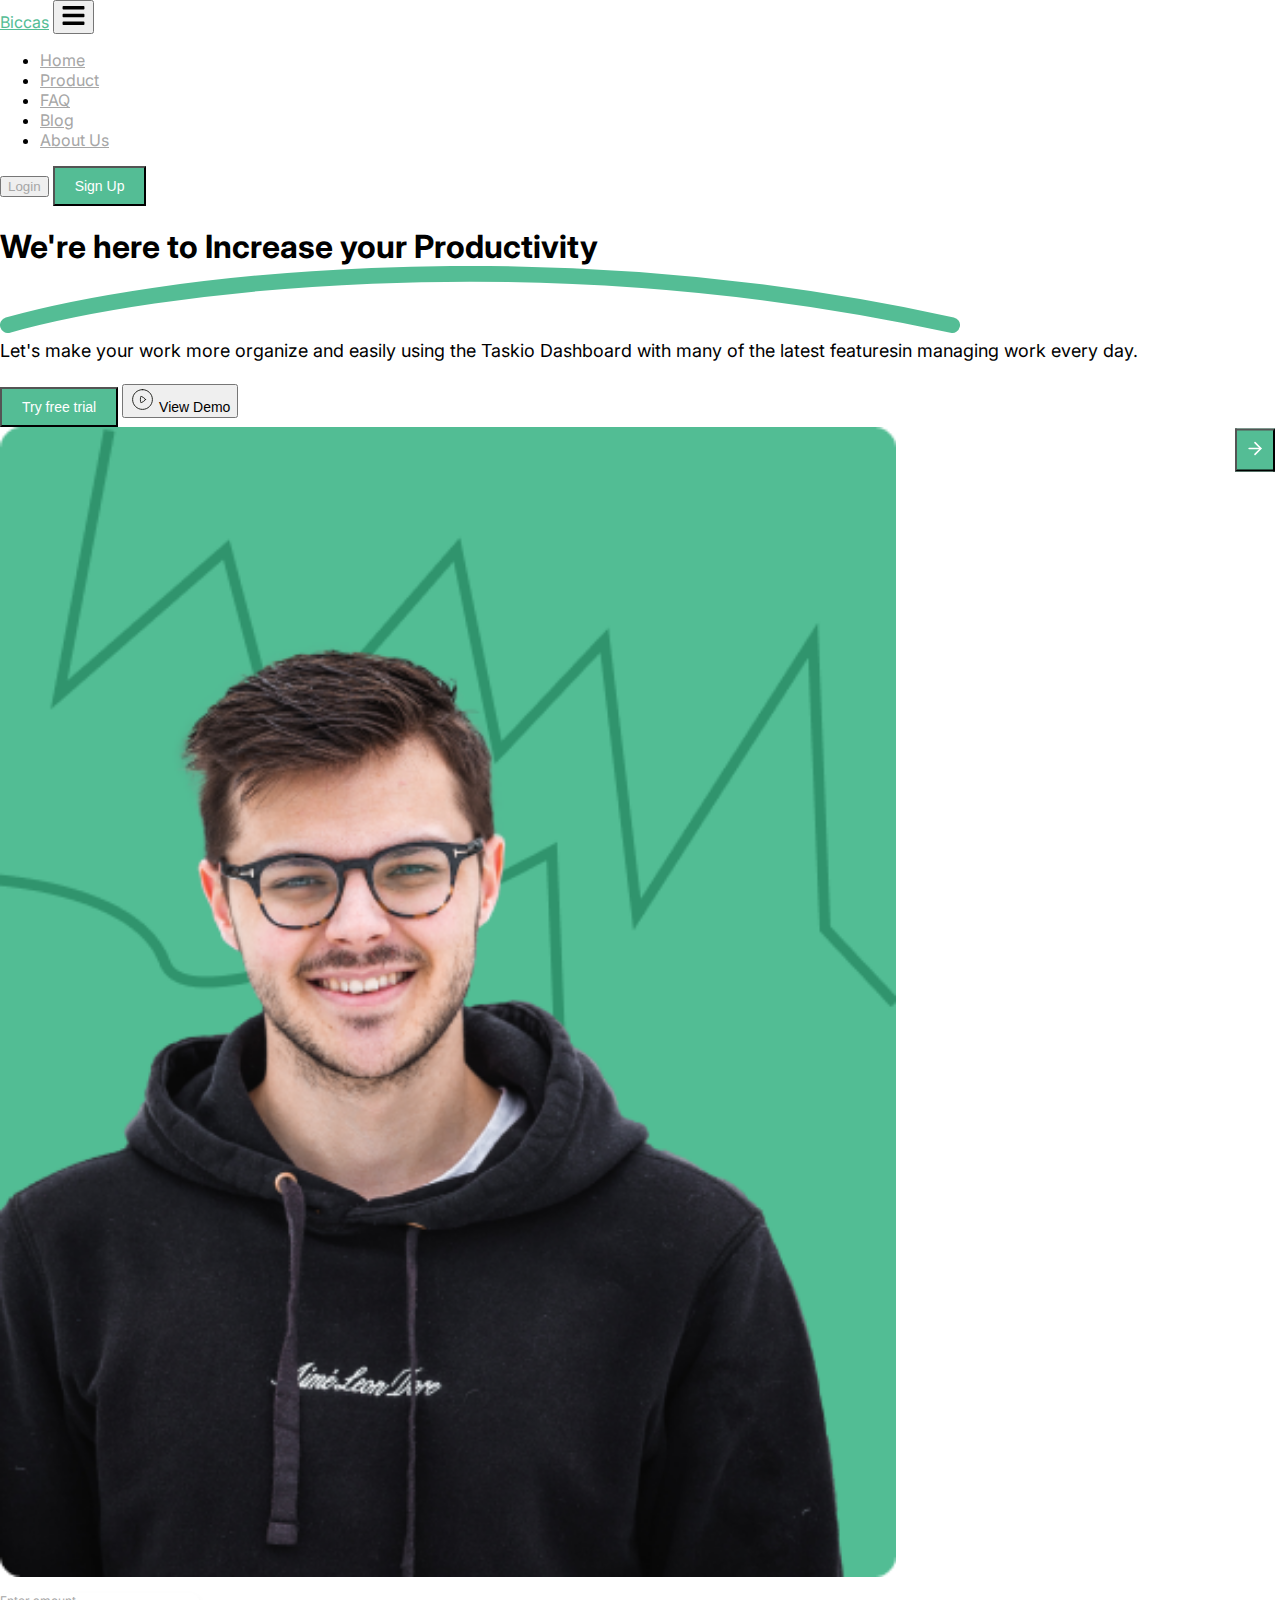
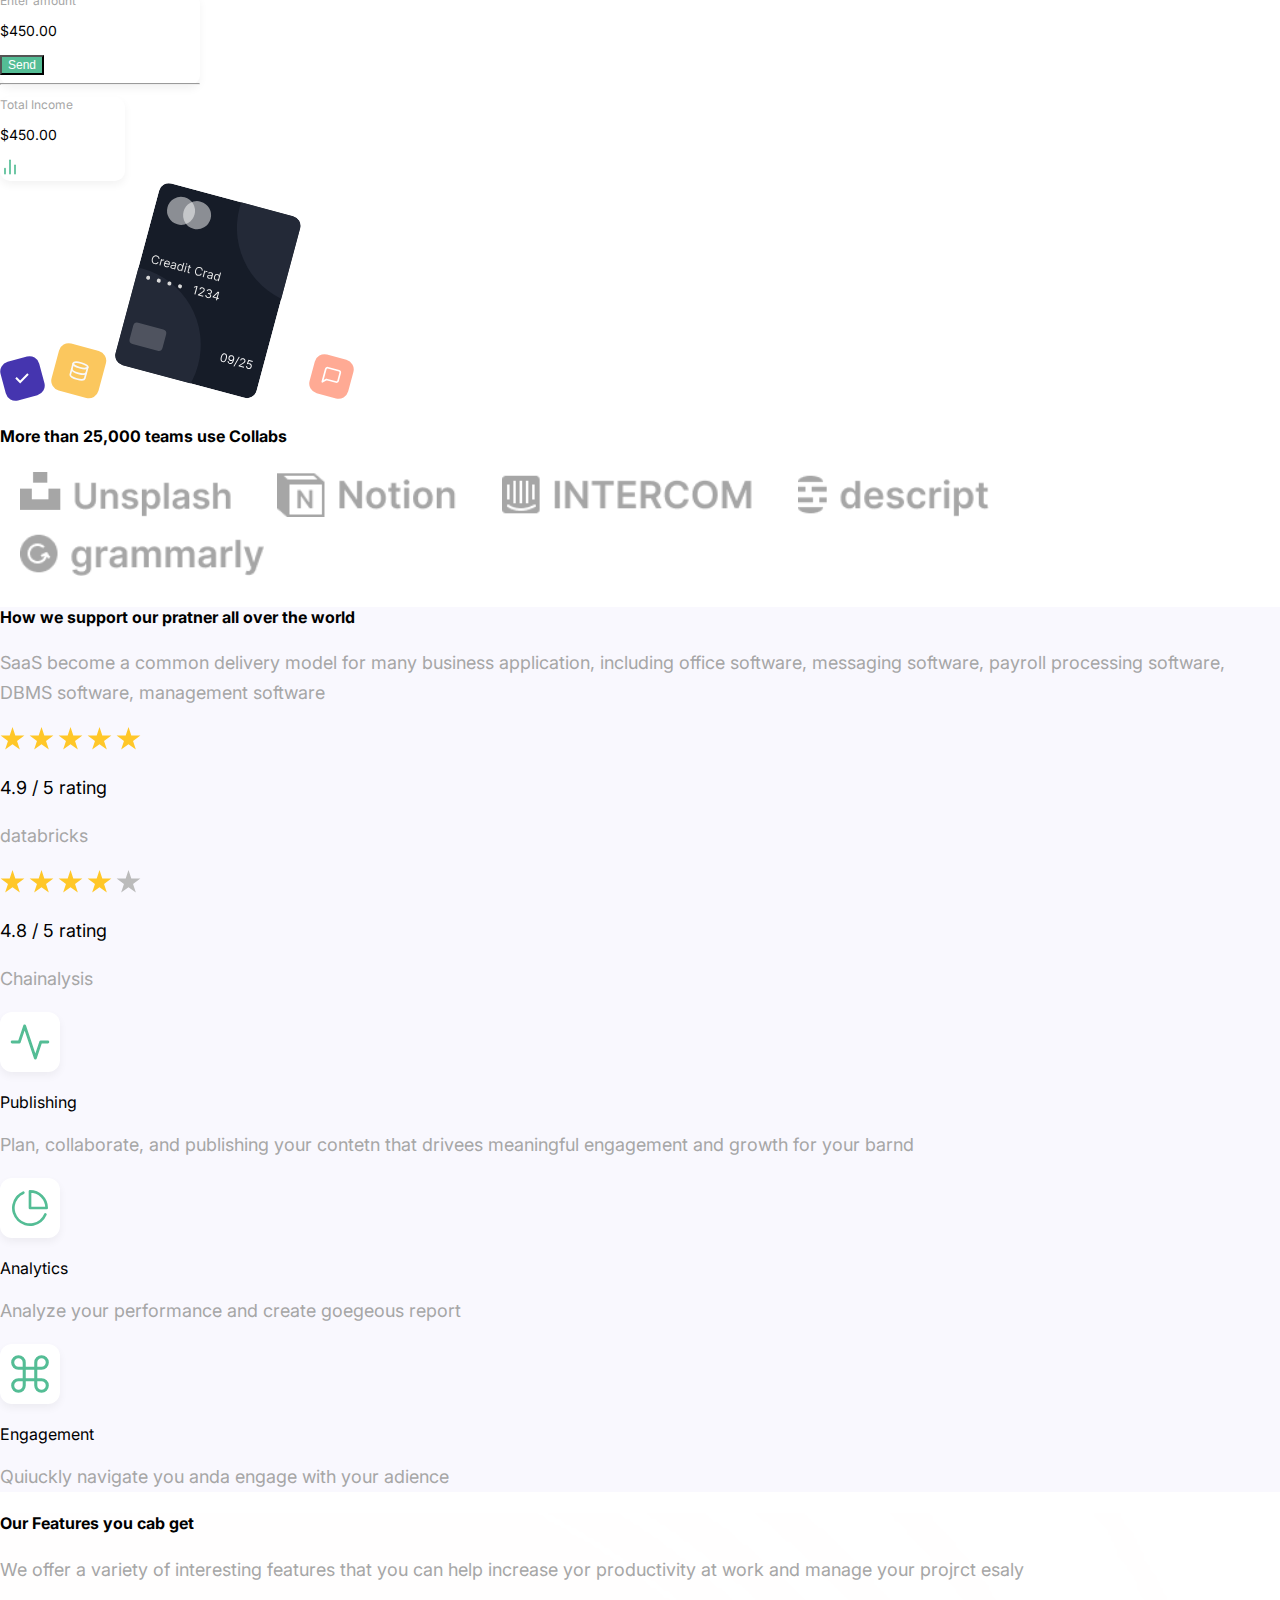
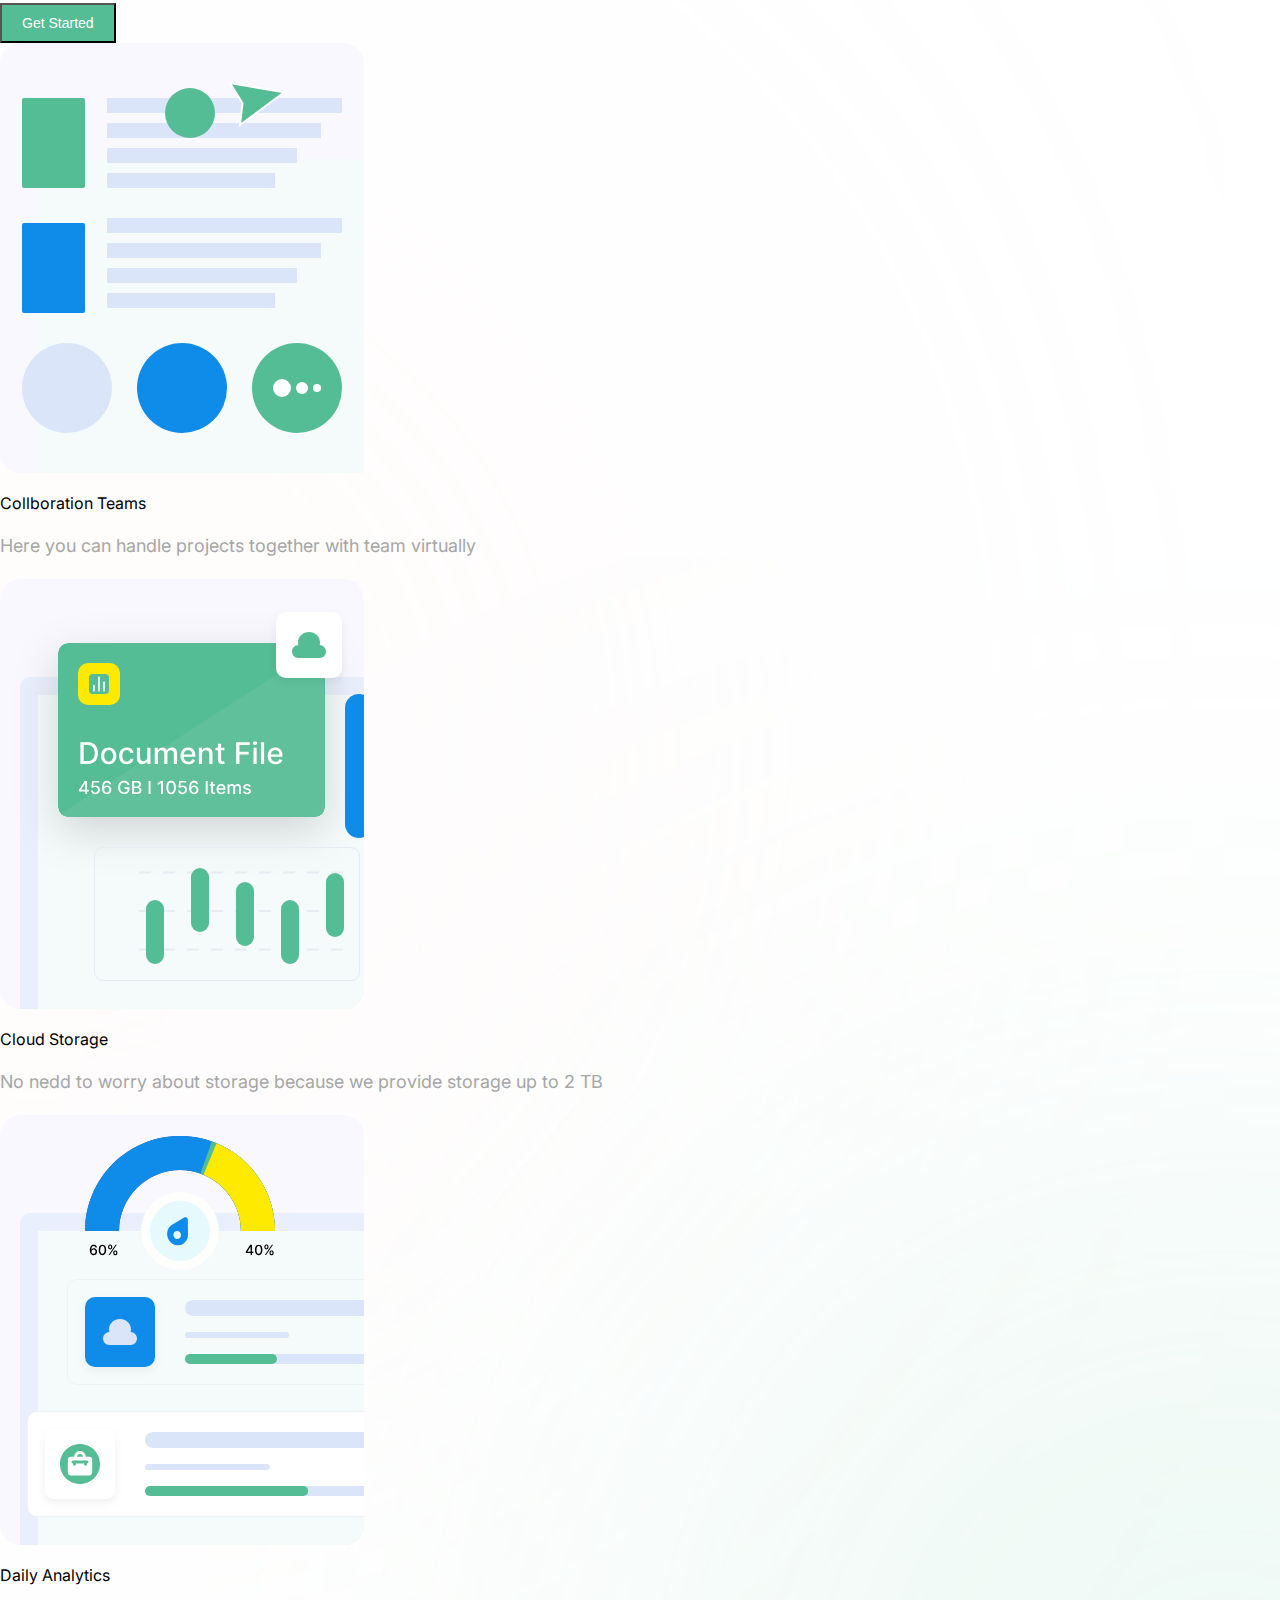
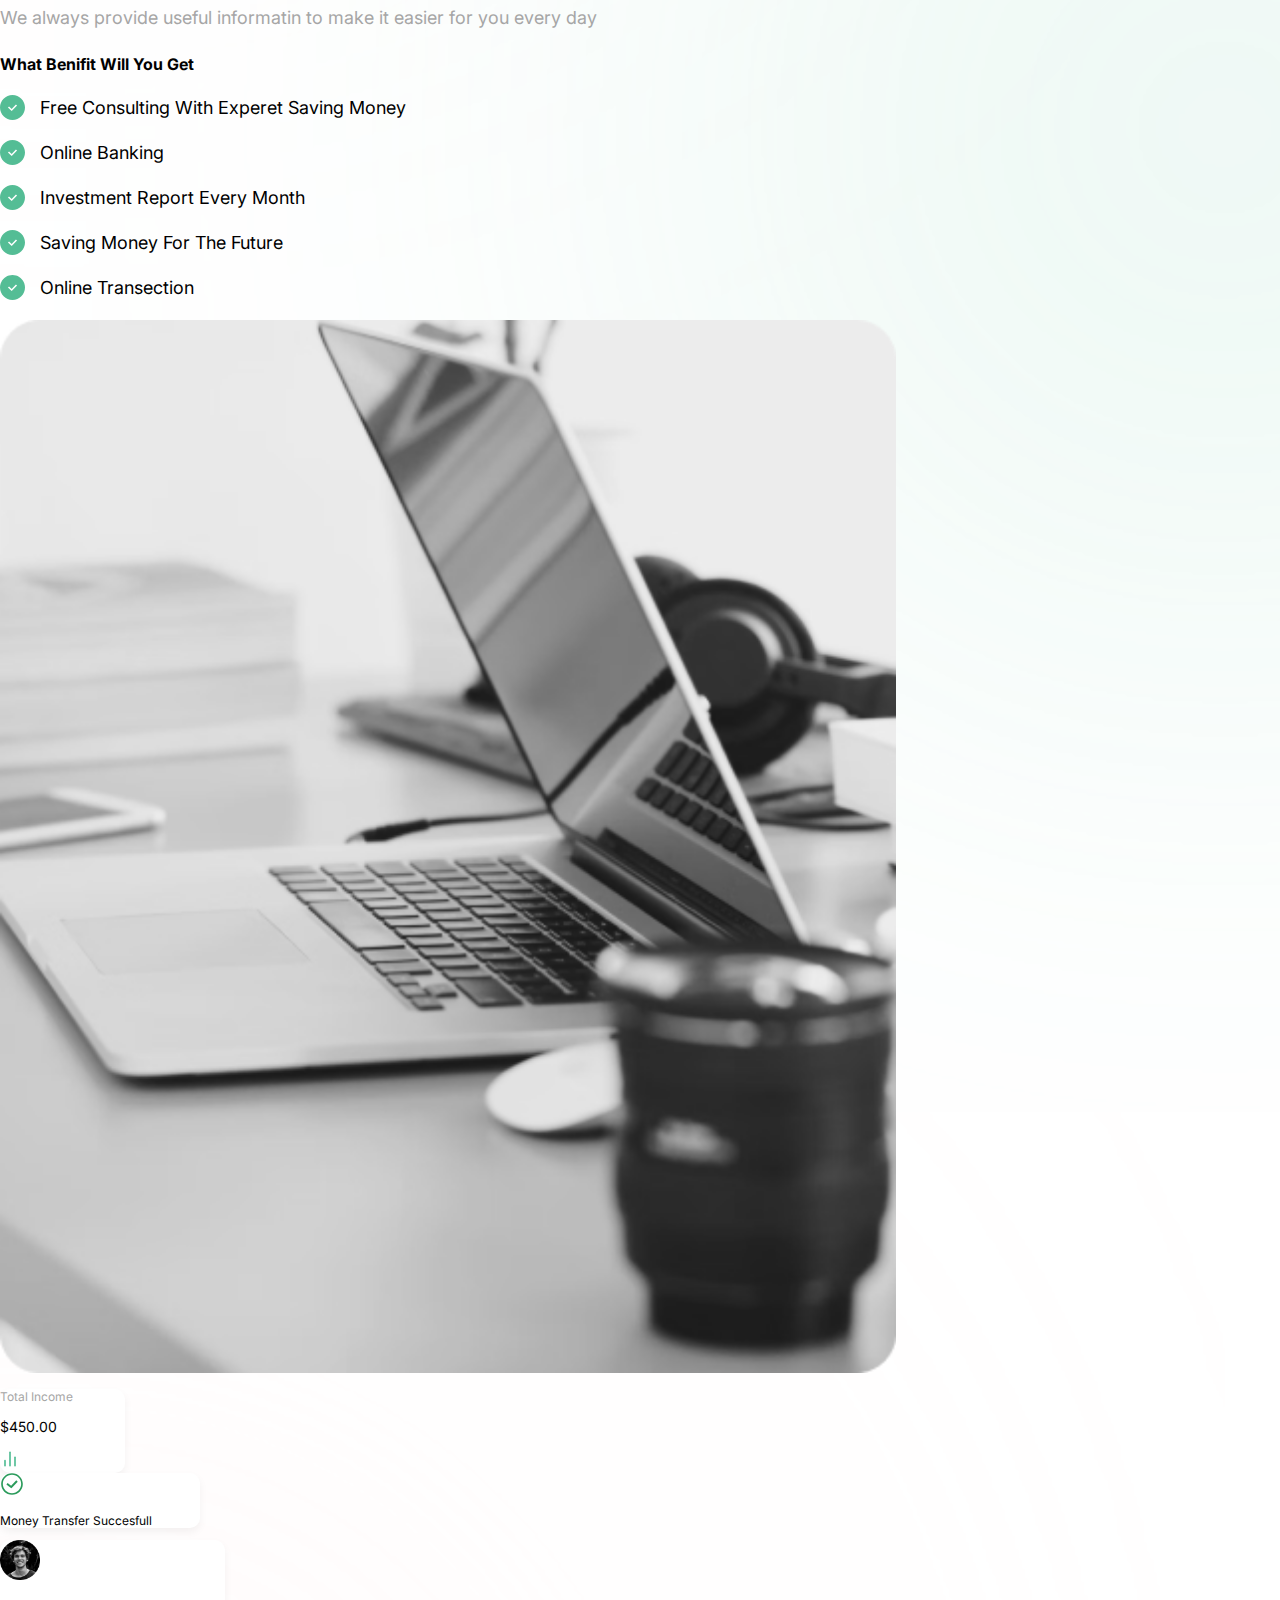
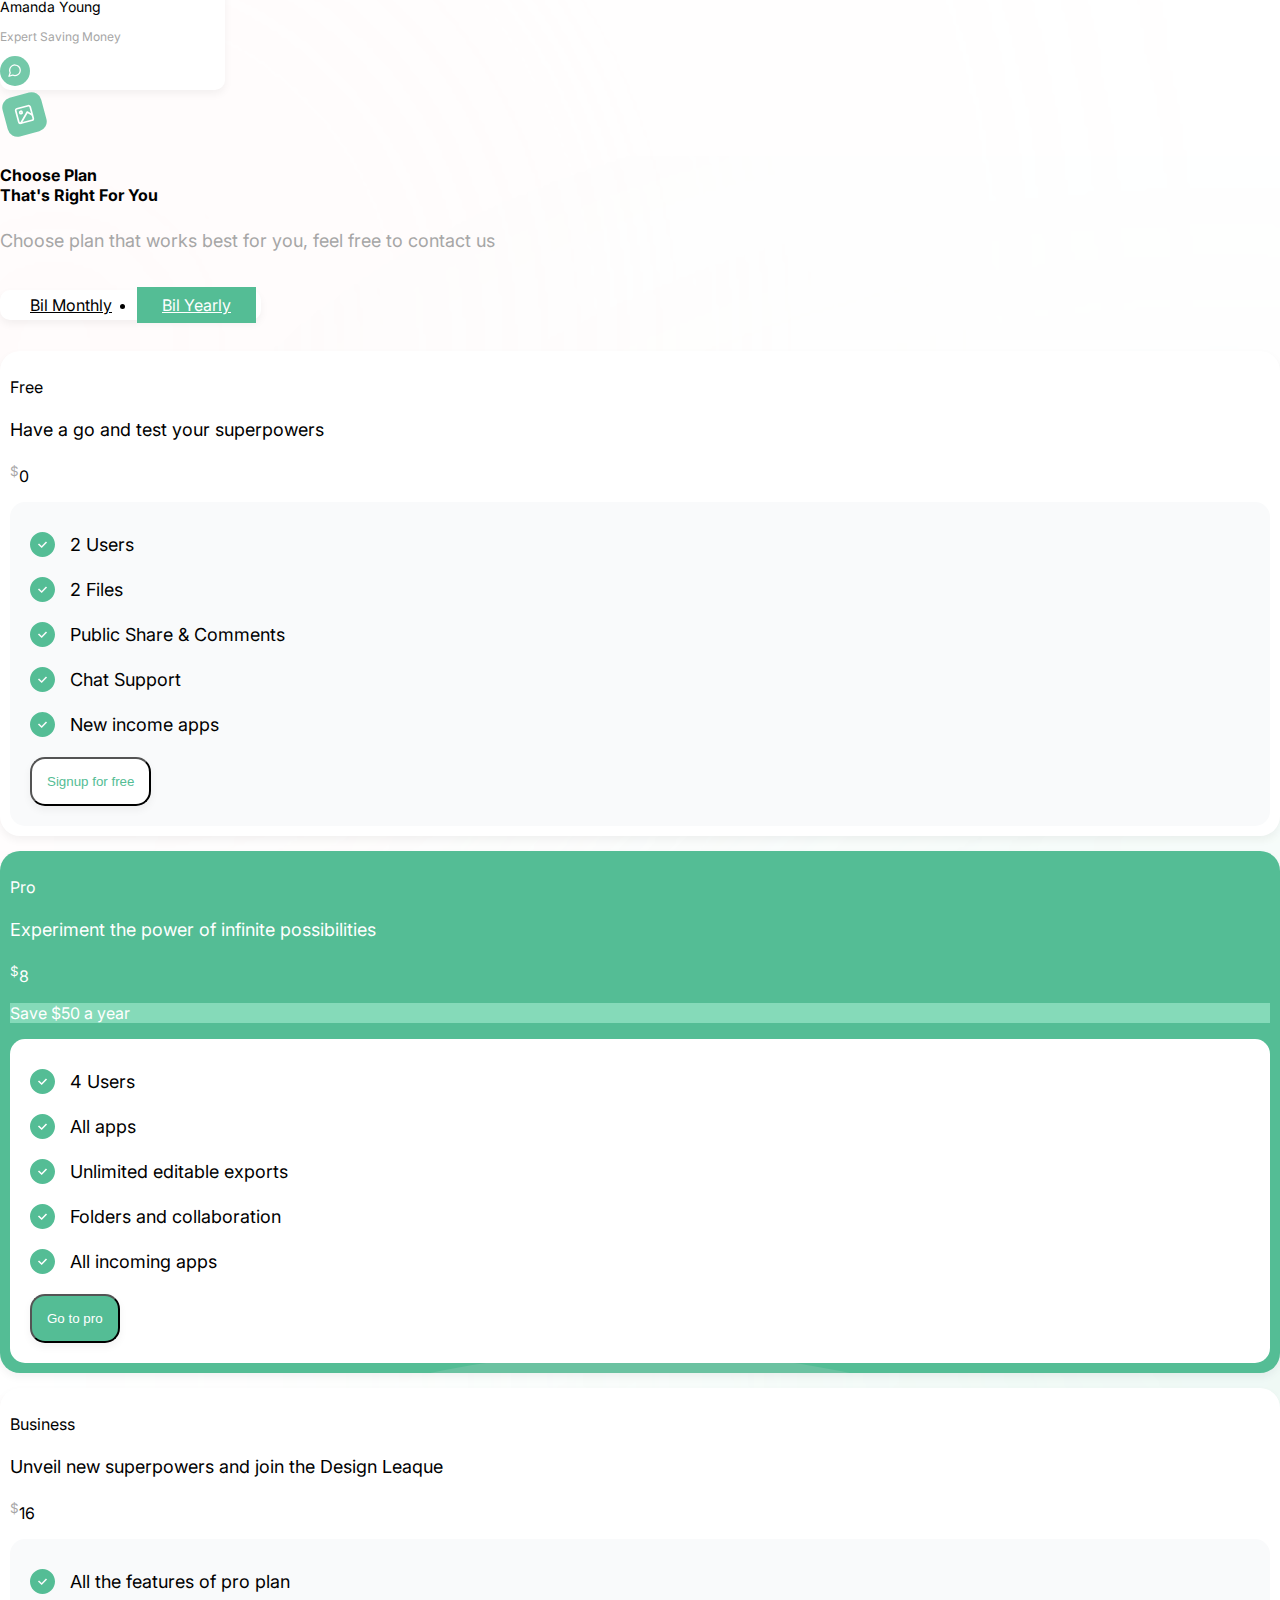
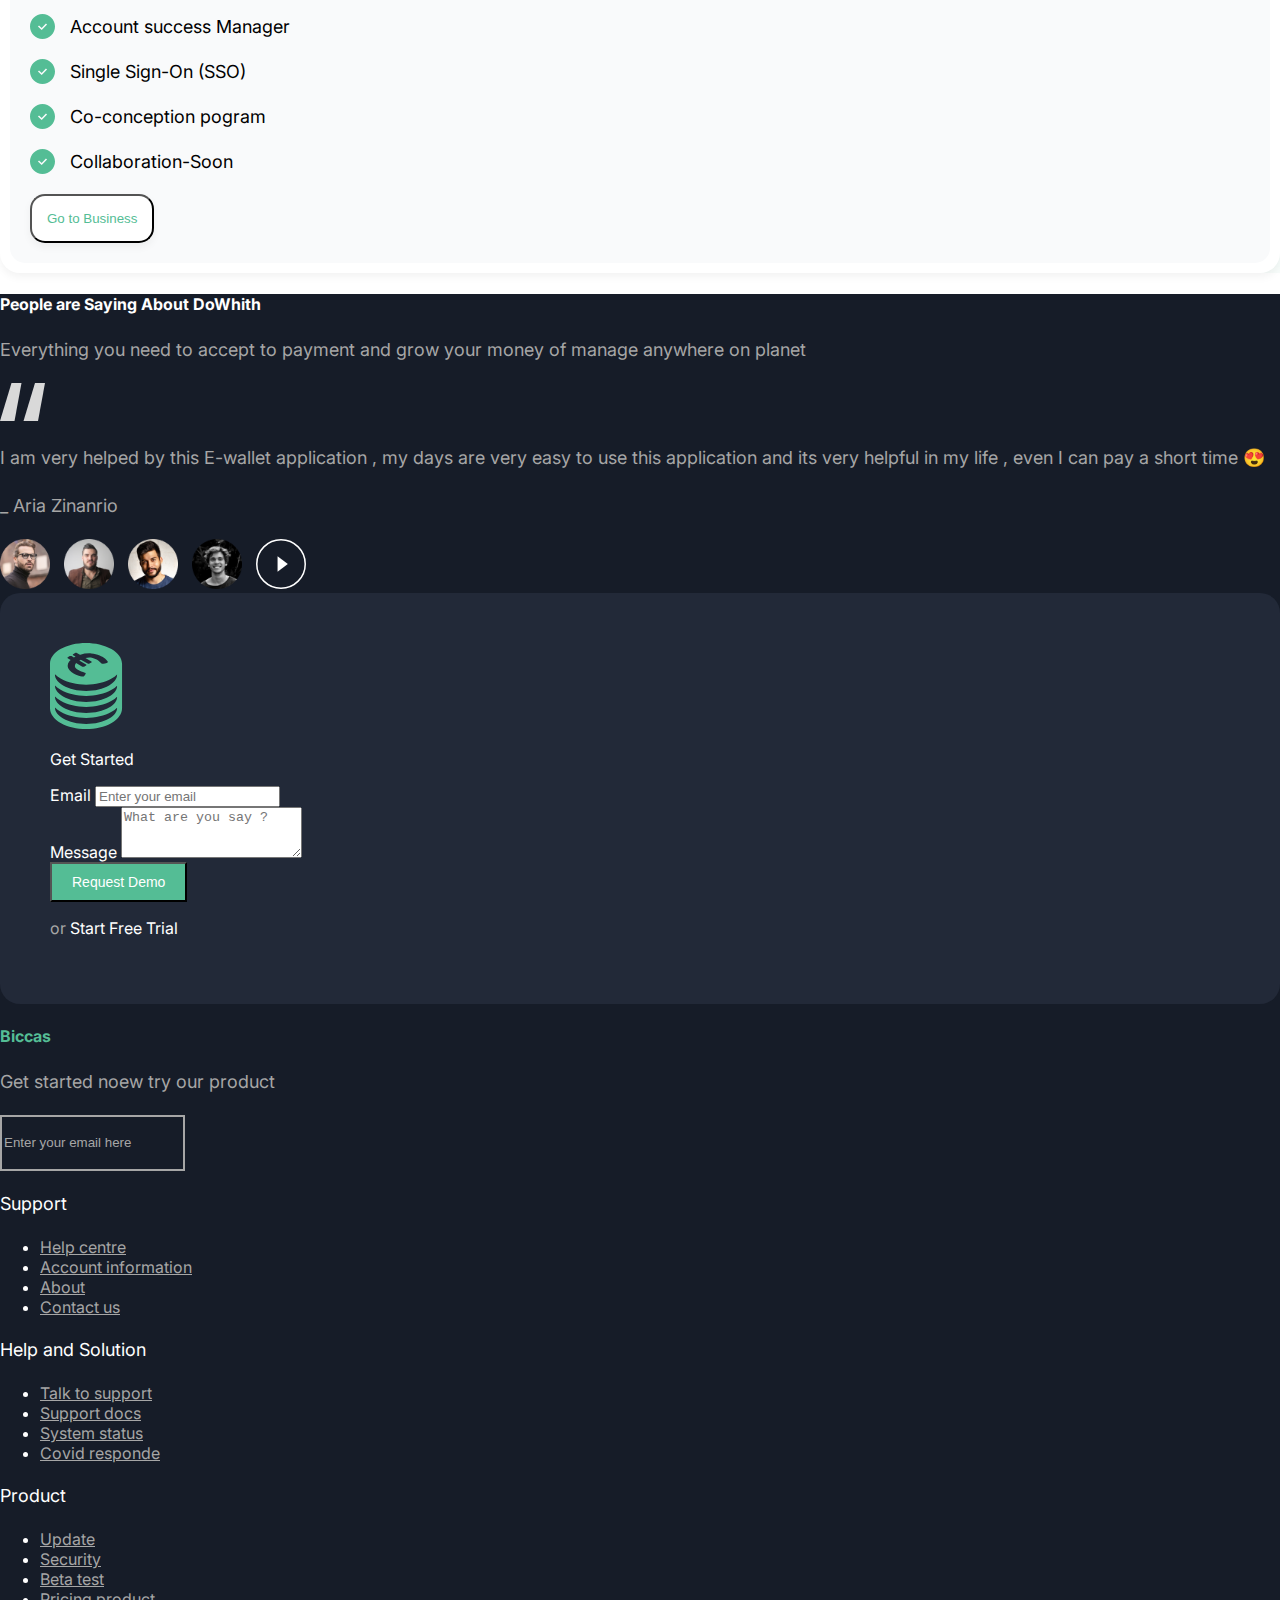
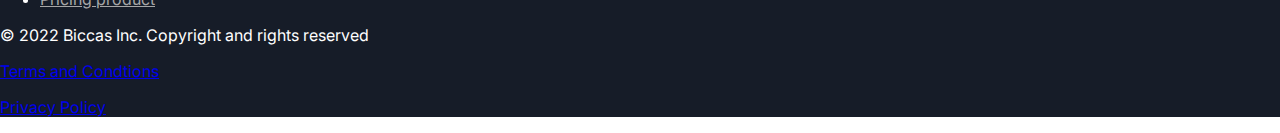
<file: biccas-landing-page/index.html>
<!DOCTYPE html>
<html lang="en">
  <head>
    <meta charset="utf-8" />
    <meta name="viewport" content="width=device-width, initial-scale=1" />
    <title>Biccas Landing Page</title>
    <!-- Bootstrap CSS -->
    <link
      href="https://cdn.jsdelivr.net/npm/bootstrap@5.3.1/dist/css/bootstrap.min.css"
      rel="stylesheet"
      integrity="sha384-4bw+/aepP/YC94hEpVNVgiZdgIC5+VKNBQNGCHeKRQN+PtmoHDEXuppvnDJzQIu9"
      crossorigin="anonymous"
    />
    <!-- Google Font -->
    <link rel="preconnect" href="https://fonts.googleapis.com" />
    <link rel="preconnect" href="https://fonts.gstatic.com" crossorigin />
    <link
      href="https://fonts.googleapis.com/css2?family=Inter&display=swap"
      rel="stylesheet"
    />
    <link href="css/style.css" rel="stylesheet" />
  </head>

  <body>
    <main class="header-bg pb-5 overflow-x-hidden">
      <header class="pb-3 mb-4">
        <nav class="navbar navbar-expand-lg">
          <div class="container">
            <a
              href="#"
              class="text-decoration-none display-5 lh-sm fw-bold logo"
              >Biccas</a
            >
            <button
              class="navbar-toggler border-0"
              type="button"
              data-bs-toggle="collapse"
              data-bs-target="#navbarSupportedContent"
              aria-controls="navbarSupportedContent"
              aria-expanded="false"
              aria-label="Toggle navigation"
            >
              <img src="./images/icons/menu_bar.svg" alt="" />
            </button>
            <div class="collapse navbar-collapse" id="navbarSupportedContent">
              <ul class="navbar-nav mx-auto mb-2 mb-lg-0">
                <li class="nav-item">
                  <a class="nav-link active" aria-current="page" href="#"
                    >Home</a
                  >
                </li>
                <li class="nav-item">
                  <a class="nav-link" href="#">Product</a>
                </li>
                <li class="nav-item">
                  <a class="nav-link" href="#">FAQ</a>
                </li>
                <li class="nav-item">
                  <a class="nav-link" href="#">Blog</a>
                </li>
                <li class="nav-item">
                  <a class="nav-link" href="#">About Us</a>
                </li>
              </ul>
              <form class="d-flex" role="search">
                <button class="btn text-gray-color">Login</button>
                <button class="btn btn-main p-2">Sign Up</button>
              </form>
            </div>
          </div>
        </nav>
      </header>

      <div class="container pb-3 mb-4">
        <div class="row">
          <div class="col-md-6 mt-5 text-center-md">
            <h1 class="display-4 lh-sm fw-bold hero-section-heading">
              We&#39;re here to Increase your Productivity
            </h1>
            <p class="p">
              Let's make your work more organize and easily using the Taskio
              Dashboard with many of the latest featuresin managing work every
              day.
            </p>
            <button class="btn btn-main rounded-pill" type="button">
              Try free trial
            </button>
            <button class="btn fs-6" type="button">
              <img src="./images/icons/play.svg" class="icons" alt="" /> View
              Demo
            </button>
          </div>
          <div class="col-md-6 text-end position-relative mt-5">
            <img src="./images/heroSectionImg.png" class="heroSectionImg" />
            <div
              class="avatar-card p-2 position-absolute"
              style="top: 5%; left: 5%"
            >
              <div class="d-flex align-items-center justify-content-between">
                <div class="fs-6 priceDetails">
                  <p class="card-text text-gray-color mb-2 text-start">
                    Enter amount
                  </p>
                  <p class="card-amt mb-0 fw-bold text-start">$450.00</p>
                </div>
                <div class="card-button">
                  <button class="btn rounded-pill px-3 py-1">Send</button>
                </div>
              </div>
              <hr class="mt-1 mb-0" />
            </div>
            <div
              class="avatar-card p-2 position-absolute"
              style="width: 125px; bottom: 10%; left: 15%"
            >
              <div class="d-flex align-items-end justify-content-between">
                <div class="fs-6 priceDetails">
                  <p class="card-text text-gray-color mb-2 text-start">
                    Total Income
                  </p>
                  <p class="card-amt mb-0 fw-bold text-start">$450.00</p>
                </div>
                <div class="card-button">
                  <img src="./images/icons/bar_graphy.svg" alt="" />
                </div>
              </div>
            </div>
            <img
              src="./images/icons/checkwithBg.svg"
              class="position-absolute"
              style="top: 30%; left: 20%"
              alt=""
            />
            <img
              src="./images/icons/DBwithbg.svg"
              class="position-absolute"
              style="top: 10%; right: -2%"
              alt=""
            />
            <img
              src="./images/icons/creditCard.svg"
              class="position-absolute creditCardImg"
              style="bottom: 5%; right: -15%"
              alt=""
            />
            <img
              src="./images/icons/msgwithBG.svg"
              class="position-absolute"
              style="bottom: -8%; left: 75%"
              alt=""
            />
          </div>
        </div>
      </div>

      <div class="container mt-5 py-5">
        <h4 class="fs-2 fw-bold text-center">
          More than 25,000 teams use Collabs
        </h4>
        <div class="d-flex flex-wrap justify-content-center mt-4">
          <img src="./images/unsplash.png" class="client-logo" alt="" />
          <img src="./images/notion.png" class="client-logo" alt="" />
          <img src="./images/intercom.png" class="client-logo" alt="" />
          <img src="./images/descript.png" class="client-logo" alt="" />
          <img src="./images/grammarly.png" class="client-logo" alt="" />
        </div>
      </div>
    </main>

    <section class="bg-light-green">
      <div class="container py-5">
        <div class="row">
          <div class="col-md-7">
            <div class="row">
              <div class="col-12 mt-3 text-center-md">
                <h4 class="display-5 lh-sm fw-bold pe-2">
                  How we support our pratner all over the world
                </h4>
                <p class="p mt-4 text-gray-color">
                  SaaS become a common delivery model for many business
                  application, including office software, messaging software,
                  payroll processing software, DBMS software, management
                  software
                </p>
              </div>
              <div class="col-6 mt-4 mb-5 text-center-md">
                <div class="d-flex flex-wrap justify-content-center-md">
                  <img
                    src="./images/icons/full_star.svg"
                    class="icons"
                    alt=""
                  />
                  <img
                    src="./images/icons/full_star.svg"
                    class="icons"
                    alt=""
                  />
                  <img
                    src="./images/icons/full_star.svg"
                    class="icons"
                    alt=""
                  />
                  <img
                    src="./images/icons/full_star.svg"
                    class="icons"
                    alt=""
                  />
                  <img
                    src="./images/icons/full_star.svg"
                    class="icons"
                    alt=""
                  />
                </div>
                <p class="p my-2">
                  <span class="fw-bold">4.9</span> / 5 rating
                </p>
                <p class="p fw-bold text-gray-color">databricks</p>
              </div>
              <div class="col-6 mt-4 mb-5 text-center-md">
                <div class="d-flex flex-wrap justify-content-center-md">
                  <img
                    src="./images/icons/full_star.svg"
                    class="icons"
                    alt=""
                  />
                  <img
                    src="./images/icons/full_star.svg"
                    class="icons"
                    alt=""
                  />
                  <img
                    src="./images/icons/full_star.svg"
                    class="icons"
                    alt=""
                  />
                  <img
                    src="./images/icons/full_star.svg"
                    class="icons"
                    alt=""
                  />
                  <img src="./images/icons/no_star.svg" class="icons" alt="" />
                </div>
                <p class="p my-2">
                  <span class="fw-bold">4.8</span> / 5 rating
                </p>
                <p class="p fw-bold text-gray-color">Chainalysis</p>
              </div>
            </div>
          </div>
          <div class="col-md">
            <div class="d-flex my-3">
              <div class="flex-shrink-0">
                <img
                  src="./images/icons/publish.svg"
                  class="icon-container"
                  alt=""
                />
              </div>
              <div class="flex-grow-1 ms-3">
                <p class="fs-4 fw-bold mb-2">Publishing</p>
                <p class="p text-gray-color">
                  Plan, collaborate, and publishing your contetn that drivees
                  meaningful engagement and growth for your barnd
                </p>
              </div>
            </div>
            <div class="d-flex my-3">
              <div class="flex-shrink-0">
                <img
                  src="./images/icons/analytics.svg"
                  class="icon-container"
                  alt=""
                />
              </div>
              <div class="flex-grow-1 ms-3">
                <p class="fs-4 fw-bold mb-2">Analytics</p>
                <p class="p text-gray-color">
                  Analyze your performance and create goegeous report
                </p>
              </div>
            </div>
            <div class="d-flex my-3">
              <div class="flex-shrink-0">
                <img
                  src="./images/icons/engagement.svg"
                  class="icon-container"
                  alt=""
                />
              </div>
              <div class="flex-grow-1 ms-3">
                <p class="fs-4 fw-bold mb-2">Engagement</p>
                <p class="p text-gray-color">
                  Quiuckly navigate you anda engage with your adience
                </p>
              </div>
            </div>
          </div>
        </div>
      </div>
    </section>

    <section class="details-bgColor overflow-x-hidden">
      <div class="container py-5">
        <div class="row align-items-center">
          <div class="col-md-4">
            <h4 class="display-5 lh-sm fw-bold pe-2 text-center-md">
              Our Features you cab get
            </h4>
          </div>
          <div class="col-md text-center-md">
            <div
              class="d-flex align-items-center flex-wrap-md justify-content-center-md"
            >
              <div class="flex-grow-1 ms-3">
                <p class="p text-gray-color">
                  We offer a variety of interesting features that you can help
                  increase yor productivity at work and manage your projrct
                  esaly
                </p>
              </div>
              <div class="flex-shrink-0">
                <button class="btn btn-main rounded-pill" type="button">
                  Get Started
                </button>
              </div>
            </div>
          </div>
        </div>
        <div class="row py-5">
          <div class="col-md-4 mt-4 text-center-md">
            <img src="./images/team.svg" class="w-100 rounded-4" alt="" />
            <p class="fs-4 fw-bold mt-3 mb-1">Collboration Teams</p>
            <p class="p text-gray-color">
              Here you can handle projects together with team virtually
            </p>
          </div>
          <div class="col-md-4 mt-4 text-center-md">
            <img src="./images/storage.svg" class="w-100 rounded-4" alt="" />
            <p class="fs-4 fw-bold mt-3 mb-1">Cloud Storage</p>
            <p class="p text-gray-color">
              No nedd to worry about storage because we provide storage up to 2
              TB
            </p>
          </div>
          <div class="col-md-4 mt-4 text-center-md">
            <img
              src="./images/daily_analytics.svg"
              class="w-100 rounded-4"
              alt=""
            />
            <p class="fs-4 fw-bold mt-3 mb-1">Daily Analytics</p>
            <p class="p text-gray-color">
              We always provide useful informatin to make it easier for you
              every day
            </p>
          </div>
        </div>
        <div class="row position-relative py-5">
          <div class="col-md-6">
            <h4 class="display-5 lh-sm fw-bold text-center-md">
              What Benifit Will You Get
            </h4>
            <ul class="benifitsList">
              <li class="p">Free Consulting With Experet Saving Money</li>
              <li class="p">Online Banking</li>
              <li class="p">Investment Report Every Month</li>
              <li class="p">Saving Money For The Future</li>
              <li class="p">Online Transection</li>
            </ul>
          </div>
          <div class="col-md-6 text-end position-relative">
            <img src="./images/laptop_img.png" class="heroSectionImg" />
            <div
              class="avatar-card p-2 position-absolute"
              style="width: 125px; top: 30%; right: -5%"
            >
              <div class="d-flex align-items-end justify-content-between">
                <div class="fs-6 priceDetails">
                  <p class="card-text text-gray-color mb-2 text-start">
                    Total Income
                  </p>
                  <p class="card-amt mb-0 fw-bold text-start">$450.00</p>
                </div>
                <div class="card-button">
                  <img src="./images/icons/bar_graphy.svg" alt="" />
                </div>
              </div>
            </div>
            <div
              class="avatar-card p-2 position-absolute"
              style="width: 200px; bottom: -5%; left: 10%"
            >
              <div class="d-flex align-items-center">
                <img src="./images/icons/circlewithcheck.svg" alt="" />
                <p class="card-text mb-0 ms-1 text-start">
                  Money Transfer Succesfull
                </p>
              </div>
            </div>
            <div
              class="avatar-card p-2 position-absolute"
              style="width: 225px; top: 5%; left: 5%"
            >
              <div class="d-flex align-items-center justify-content-evenly">
                <img
                  src="./images/user4.png"
                  class="rounded-circle"
                  style="width: 40px; height: 40px"
                  alt=""
                />
                <div class="fs-6 priceDetails">
                  <p class="card-amt mb-2 fw-bold text-start">Amanda Young</p>
                  <p class="card-text text-gray-color mb-0 text-start">
                    Expert Saving Money
                  </p>
                </div>
                <img
                  src="./images/icons/textmsgBG.svg"
                  style="width: 30px; height: 30px"
                  alt=""
                />
              </div>
            </div>
            <img
              src="./images/icons/picturewithBG.svg"
              class="position-absolute"
              style="top: 35%; left: 10%"
              alt=""
            />
          </div>
        </div>
        <div class="py-5">
          <h4 class="display-5 lh-sm fw-bold text-center">
            Choose Plan <br />
            That&#39;s Right For You
          </h4>
          <p class="p mt-4 text-center text-gray-color">
            Choose plan that works best for you, feel free to contact us
          </p>
          <div class="d-flex justify-content-center">
            <ul class="nav nav-pills planTab">
              <li class="nav-item">
                <a class="nav-link" href="#">Bil Monthly</a>
              </li>
              <li class="nav-item">
                <a class="nav-link active" href="#">Bil Yearly</a>
              </li>
            </ul>
          </div>
          <div class="row align-items-center py-5">
            <div class="col-md-4">
              <div class="planCards">
                <div class="text-center">
                  <p class="fs-4 fw-bold mt-3 mb-1 text-center">Free</p>
                  <p class="p text-center">
                    Have a go and test your superpowers
                  </p>
                  <p class="fs-1 fw-bold">
                    <sup class="fs-5 text-gray-color">$</sup>0
                  </p>
                </div>
                <div class="planCardinBG">
                  <ul class="benifitsList">
                    <li class="p">2 Users</li>
                    <li class="p">2 Files</li>
                    <li class="p">Public Share & Comments</li>
                    <li class="p">Chat Support</li>
                    <li class="p">New income apps</li>
                  </ul>
                  <button class="btn w-100" type="button">
                    Signup for free
                  </button>
                </div>
              </div>
            </div>
            <div class="col-md-4">
              <div class="planCards active">
                <div class="text-center">
                  <p class="fs-4 fw-bold mt-3 mb-1">Pro</p>
                  <p class="p">
                    Experiment the power of infinite possibilities
                  </p>
                  <p class="fs-1 fw-bold"><sup class="fs-5">$</sup>8</p>
                  <p class="btn" style="background-color: #85dab9; color: #fff">
                    Save $50 a year
                  </p>
                </div>
                <div class="planCardinBG">
                  <ul class="benifitsList">
                    <li class="p">4 Users</li>
                    <li class="p">All apps</li>
                    <li class="p">Unlimited editable exports</li>
                    <li class="p">Folders and collaboration</li>
                    <li class="p">All incoming apps</li>
                  </ul>
                  <button class="btn w-100" type="button">Go to pro</button>
                </div>
              </div>
            </div>
            <div class="col-md-4">
              <div class="planCards">
                <div class="text-center">
                  <p class="fs-4 fw-bold mt-3 mb-1 text-center">Business</p>
                  <p class="p text-center">
                    Unveil new superpowers and join the Design Leaque
                  </p>
                  <p class="fs-1 fw-bold">
                    <sup class="fs-5 text-gray-color">$</sup>16
                  </p>
                </div>
                <div class="planCardinBG">
                  <ul class="benifitsList">
                    <li class="p">All the features of pro plan</li>
                    <li class="p">Account success Manager</li>
                    <li class="p">Single Sign-On (SSO)</li>
                    <li class="p">Co-conception pogram</li>
                    <li class="p">Collaboration-Soon</li>
                  </ul>
                  <button class="btn w-100" type="button">
                    Go to Business
                  </button>
                </div>
              </div>
            </div>
          </div>
        </div>
      </div>
    </section>

    <footer class="pt-3 footer-bg">
      <div class="container">
        <div class="row py-5">
          <div class="col-md-6 mt-5 text-center-md">
            <h4 class="display-5 lh-sm fw-bold">
              People are Saying About DoWhith
            </h4>
            <p class="p mt-4 text-gray-color">
              Everything you need to accept to payment and grow your money of
              manage anywhere on planet
            </p>
            <div class="review">
              <img src="./images/icons/quotes.svg" class="d-block mx-auto-md" />
              <p class="p mt-4 text-gray-color">
                I am very helped by this E-wallet application , my days are very
                easy to use this application and its very helpful in my life ,
                even I can pay a short time 😍
              </p>
              <p class="p mt-5 text-gray-color">_ Aria Zinanrio</p>
              <div class="d-flex flex-wrap reviewImg justify-content-center-md">
                <img src="./images/user1.png" alt="" />
                <img src="./images/user2.png" alt="" />
                <img src="./images/user3.png" alt="" />
                <img src="./images/user4.png" alt="" />
                <img src="./images/icons/light_play.svg" alt="" />
              </div>
            </div>
          </div>
          <div class="col-md-6 mt-5">
            <div class="formBox">
              <img
                src="./images/icons/formLogo.svg"
                class="d-block mx-auto"
                alt=""
              />
              <p class="fs-4 fw-bold mt-3 mb-1 text-center">Get Started</p>
              <form>
                <div class="mb-3">
                  <label for="exampleInputEmail1" class="form-label"
                    >Email</label
                  >
                  <input
                    type="email"
                    class="form-control"
                    id="exampleInputEmail1"
                    placeholder="Enter your email"
                  />
                </div>
                <div class="mb-3">
                  <label for="exampleFormControlTextarea1" class="form-label"
                    >Message</label
                  >
                  <textarea
                    class="form-control"
                    id="exampleFormControlTextarea1"
                    rows="3"
                    placeholder="What are you say ?"
                  ></textarea>
                </div>
                <button type="submit" class="btn btn-main w-100">
                  Request Demo
                </button>
                <p class="text-end">
                  <span class="text-gray-color">or</span> Start Free Trial
                </p>
              </form>
            </div>
          </div>
        </div>
        <div class="row pt-5 pb-2">
          <div class="col-md-6">
            <h4 class="display-5 lh-sm fw-bold logo">Biccas</h4>
            <p class="p text-gray-color">Get started noew try our product</p>
            <form>
              <div class="position-relative inputwithButton">
                <input
                  type="email"
                  class="form-control rounded-pill"
                  placeholder="Enter your email here"
                />
                <button class="btn btn-main rounded-circle" type="button">
                  <img src="./images/icons/arrow.svg" alt="" />
                </button>
              </div>
            </form>
          </div>
          <div class="col-md-6">
            <div class="row">
              <div class="col-md-4 mt-4">
                <p class="p">Support</p>
                <ul class="navbar-nav">
                  <li class="nav-item">
                    <a
                      class="nav-link px-0 py-1 text-gray-color"
                      aria-current="page"
                      href="#"
                      >Help centre</a
                    >
                  </li>
                  <li class="nav-item">
                    <a
                      class="nav-link px-0 py-1 text-gray-color"
                      aria-current="page"
                      href="#"
                      >Account information</a
                    >
                  </li>
                  <li class="nav-item">
                    <a
                      class="nav-link px-0 py-1 text-gray-color"
                      aria-current="page"
                      href="#"
                      >About</a
                    >
                  </li>
                  <li class="nav-item">
                    <a
                      class="nav-link px-0 py-1 text-gray-color"
                      aria-current="page"
                      href="#"
                      >Contact us</a
                    >
                  </li>
                </ul>
              </div>
              <div class="col-md-4 mt-4">
                <p class="p">Help and Solution</p>
                <ul class="navbar-nav">
                  <li class="nav-item">
                    <a
                      class="nav-link px-0 py-1 text-gray-color"
                      aria-current="page"
                      href="#"
                      >Talk to support</a
                    >
                  </li>
                  <li class="nav-item">
                    <a
                      class="nav-link px-0 py-1 text-gray-color"
                      aria-current="page"
                      href="#"
                      >Support docs</a
                    >
                  </li>
                  <li class="nav-item">
                    <a
                      class="nav-link px-0 py-1 text-gray-color"
                      aria-current="page"
                      href="#"
                      >System status</a
                    >
                  </li>
                  <li class="nav-item">
                    <a
                      class="nav-link px-0 py-1 text-gray-color"
                      aria-current="page"
                      href="#"
                      >Covid responde</a
                    >
                  </li>
                </ul>
              </div>
              <div class="col-md-4 mt-4">
                <p class="p">Product</p>
                <ul class="navbar-nav">
                  <li class="nav-item">
                    <a
                      class="nav-link px-0 py-1 text-gray-color"
                      aria-current="page"
                      href="#"
                      >Update</a
                    >
                  </li>
                  <li class="nav-item">
                    <a
                      class="nav-link px-0 py-1 text-gray-color"
                      aria-current="page"
                      href="#"
                      >Security</a
                    >
                  </li>
                  <li class="nav-item">
                    <a
                      class="nav-link px-0 py-1 text-gray-color"
                      aria-current="page"
                      href="#"
                      >Beta test</a
                    >
                  </li>
                  <li class="nav-item">
                    <a
                      class="nav-link px-0 py-1 text-gray-color"
                      aria-current="page"
                      href="#"
                      >Pricing product</a
                    >
                  </li>
                </ul>
              </div>
            </div>
          </div>
        </div>
        <div class="d-flex flex-wrap justify-content-between mt-5">
          <p>&copy; 2022 Biccas Inc. Copyright and rights reserved</p>
          <div class="d-flex">
            <p><a href="#" class="nav-link">Terms and Condtions</a></p>
            <p><a href="#" class="nav-link ms-3">Privacy Policy</a></p>
          </div>
        </div>
      </div>
    </footer>

    <script
      src="https://cdn.jsdelivr.net/npm/bootstrap@5.3.1/dist/js/bootstrap.bundle.min.js"
      integrity="sha384-HwwvtgBNo3bZJJLYd8oVXjrBZt8cqVSpeBNS5n7C8IVInixGAoxmnlMuBnhbgrkm"
      crossorigin="anonymous"
    ></script>
  </body>
</html>
</file>
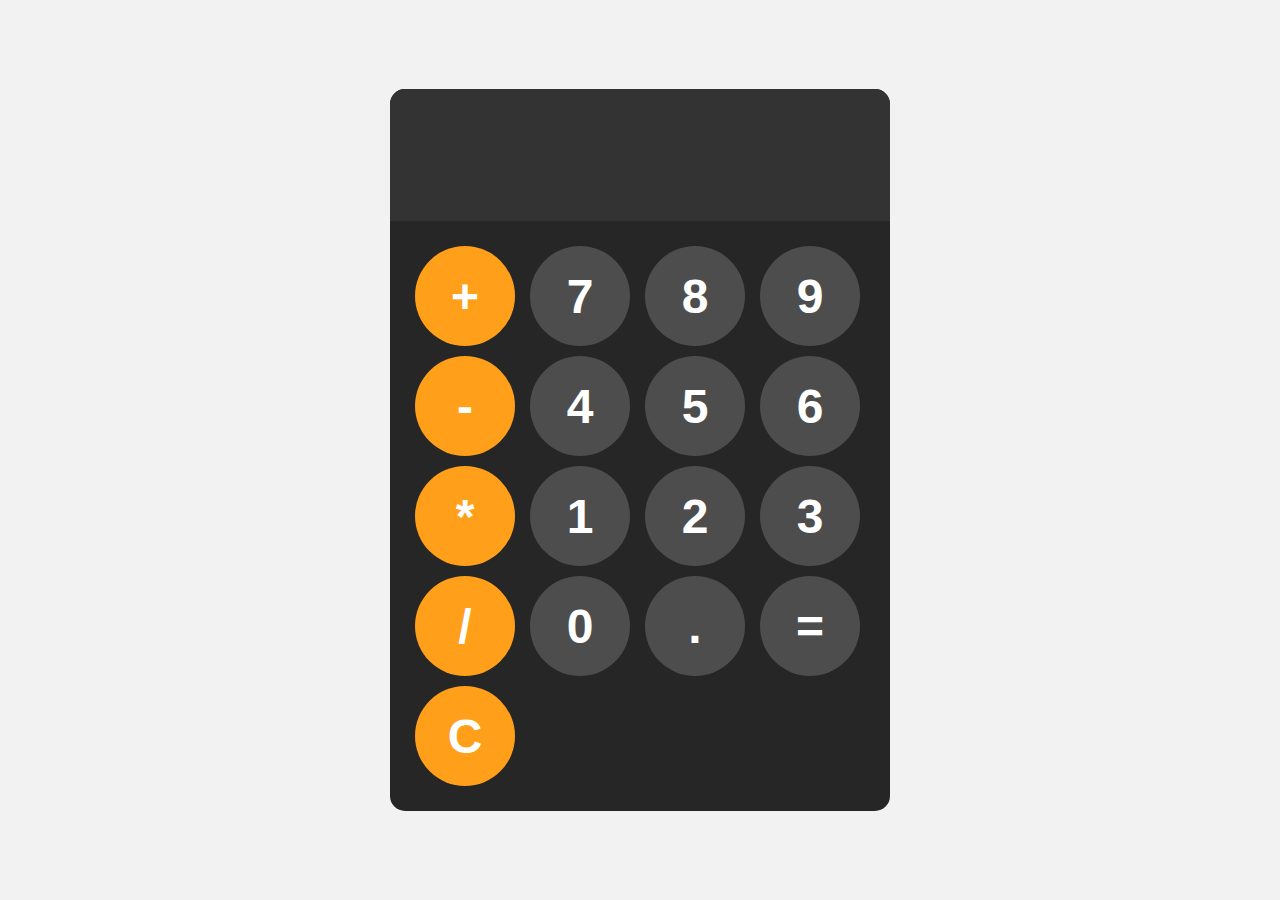
<file: calculator-html/index.html>
<!DOCTYPE html>
<html lang="en">
<head>
    <meta charset="UTF-8">
    <meta name="viewport" content="width=device-width, initial-scale=1.0">
    <title>Calculator</title>
    <link rel="stylesheet" href="styles.css">
</head>
<body>
    <div id="calculator">
        <input id="display" readonly>
        <div id="keys">
            <button onclick="appendToDisplay('+')" class="operator-btn">+</button>
            <button onclick="appendToDisplay('7')">7</button>
            <button onclick="appendToDisplay('8')">8</button>
            <button onclick="appendToDisplay('9')">9</button>
            <button onclick="appendToDisplay('-')" class="operator-btn">-</button>
            <button onclick="appendToDisplay('4')">4</button>
            <button onclick="appendToDisplay('5')">5</button>
            <button onclick="appendToDisplay('6')">6</button>
            <button onclick="appendToDisplay('*')" class="operator-btn">*</button>
            <button onclick="appendToDisplay('1')">1</button>
            <button onclick="appendToDisplay('2')">2</button>
            <button onclick="appendToDisplay('3')">3</button>
            <button onclick="appendToDisplay('/')" class="operator-btn">/</button>
            <button onclick="appendToDisplay('0')">0</button>
            <button onclick="appendToDisplay('.')">.</button>
            <button onclick="calculate()">=</button>
            <button onclick="clearDisplay()" class="operator-btn">C</button>
        </div>
    </div>

    <script src="index.js"></script>
</body>
</html>
</file>
<file: biccas-landing-page/css/style.css>
body {
  padding: 0;
  margin: 0;
  font-family: 'Inter', sans-serif;
}

/* .header-bg {
  background-image: url(../images/Header_BG.svg);
  background-size: cover;
} */

.text-gray-color {
  color: #a6a6a6;
}

.logo {
  color: #54bd95;
}

.navbar-nav .nav-link {
  color: #a6a6a6;
}

.navbar-nav .nav-link:hover {
  color: #000;
}

.hero-section-heading::after {
  content: url(../images/headerSection.svg);
  display: block;
  width: 75%;
  height: 30px;
  margin-bottom: 40px;
}

.p {
  font-size: 18px;
  line-height: 30px;
}

.btn-main {
  background-color: #54bd95 !important;
  color: #fff;
  font-size: 14px;
  padding: 10px 20px;
}

.client-logo {
  width: auto;
  height: 45px;
  padding: 5px 20px;
}

.btn.fs-6 {
  font-size: 14px !important;
}

.icon-container {
  width: 40px;
  height: 40px;
  background-color: #fff;
  border-radius: 12px;
  padding: 10px;
  box-shadow: 0px 4px 9px 0px rgba(0, 0, 0, 0.05);
}

.icons {
  width: 25px;
  height: 25px;
}

.bg-light-green {
  background-color: #f9f8fe;
}

.details-bgColor {
  position: relative;
}

.details-bgColor::before {
  content: '';
  position: absolute;
  top: 0;
  left: 0;
  right: 0;
  bottom: 0;
  opacity: 0.5;
  background-image: url(../images/mainSectionBG.svg);
  background-size: 100%;
  z-index: -1;
}

.benifitsList {
  padding: 0;
  margin: 0;
  list-style-type: none;
}

.benifitsList > li {
  background: url('../images/icons/list_check.svg') no-repeat;
  padding-left: 40px;
  margin: 20px 0px;
  font-size: 18px;
  line-height: 25px;
}

.planTab {
  display: inline-flex;
  border-radius: 10px;
  background-color: #fff;
  box-shadow: 0px 4px 9px 0px rgba(0, 0, 0, 0.05);
  padding: 5px;
}

.nav-pills > .nav-item > .nav-link {
  color: #000;
  padding: 8px 25px;
}

.nav-pills > .nav-item > .nav-link.active {
  background-color: #54bd95 !important;
  color: #fff;
}

.planCards {
  border-radius: 20px;
  background: #fff;
  box-shadow: 0px 4px 9px 0px rgba(0, 0, 0, 0.05);
  padding: 10px;
  margin-top: 15px;
}

.planCards > .planCardinBG {
  border-radius: 15px;
  background-color: #f9fafb;
  padding: 10px 20px;
}

.planCards > .planCardinBG > button {
  background-color: #fff;
  border-radius: 15px;
  color: #54bd95;
  padding: 15px;
  margin-bottom: 10px;
  box-shadow: 0px 4px 9px 0px rgba(0, 0, 0, 0.05);
}

.planCards.active {
  background-image: url('../images/cardBG.svg');
  background-size: cover;
  color: #fff;
}

.planCards.active > .planCardinBG {
  background-color: #fff;
  color: #000;
}

.planCards.active > .planCardinBG > button {
  color: #fff;
  background-color: #54bd95;
}

.footer-bg {
  background-color: #161c28;
  color: #fff;
}

.review > .reviewImg > img {
  width: 50px;
  height: 50px;
  margin-right: 10px;
}

.formBox {
  background-color: #222938;
  border-radius: 20px;
  padding: 50px;
}

.inputwithButton {
  width: 75%;
}

.inputwithButton > input {
  border: 2px solid #a6a6a6;
  height: 50px;
  background: transparent;
}

.inputwithButton > input::placeholder {
  color: #a6a6a6;
}

.inputwithButton > button {
  position: absolute;
  top: 50%;
  right: 5px;
  transform: translateY(-50%);
  padding: 8px;
}

.inputwithButton > button > img {
  width: 20px;
  height: 20px;
}

.avatar-card {
  background-color: #fff;
  border-radius: 10px;
  width: 200px;
  box-shadow: 0px 4px 9px 0px rgba(0, 0, 0, 0.05);
}

.avatar-card .card-text {
  font-size: 12px;
}

.avatar-card .card-amt {
  font-size: 14px;
}

.avatar-card .card-button button {
  font-size: 12px;
  background-color: #54bd95;
  color: #fff;
}

.heroSectionImg {
  width: 70%;
}

@media (max-width: 992px) {
}

@media (max-width: 768px) {
  .p {
    font-size: 16px;
    line-height: 22px;
  }

  .formBox {
    padding: 25px;
  }

  .inputwithButton {
    width: 100%;
  }

  .text-center-md {
    text-align: center;
  }

  .hero-section-heading::after {
    margin-left: 50%;
    transform: translateX(-50%);
  }

  .mx-auto-md {
    margin-left: auto;
    margin-right: auto;
  }

  .justify-content-center-md {
    justify-content: center;
  }

  .flex-wrap-md {
    flex-wrap: wrap;
  }
}

@media (max-width: 576px) {
  .review > .reviewImg > img {
    width: 40px;
    height: 40px;
  }

  .heroSectionImg {
    width: 80%;
  }

  .avatar-card {
    width: 160px;
  }

  .creditCardImg {
    width: 150px;
    height: auto;
  }
}
</file>
<file: calculator-html/styles.css>
body {
    margin: 0;
    display: flex;
    justify-content: center;
    align-items: center;
    height: 100vh;
    background-color: hsl(0, 0%, 95%);
}

#calculator {
    font-family: Arial, Helvetica, sans-serif;
    background-color: hsl(0, 0%, 15%);
    border-radius: 15px;
    max-width: 500px;
    overflow: hidden;
}

#display {
    width: 100%;
    padding: 20px;
    font-size: 5rem;
    text-align: left;
    border: none;
    background-color: hsl(0, 0%, 20%);
    color: white;

}

#keys {
    display: grid;
    grid-template-columns: repeat(4, 1fr);
    gap: 10px;
    padding: 25px;
}

button {
    width: 100px;
    height: 100px;
    border-radius: 50px;
    border: none;
    background-color: hsl(0, 0%, 30%);
    color: white;
    font-size: 3rem;
    font-weight: bold;
    cursor: pointer;
}

button:hover {
    background-color: hsl(0, 0%, 40%);
}

button:active {
    background-color: hsl(0, 0%, 50%);
}

.operator-btn {
    background-color: hsl(35, 100%, 55%);
}

.operator-btn:hover {
    background-color: hsl(35, 100%, 65%);
}

.operator-btn:active {
    background-color: hsl(35, 100%, 75%);
}
</file>
